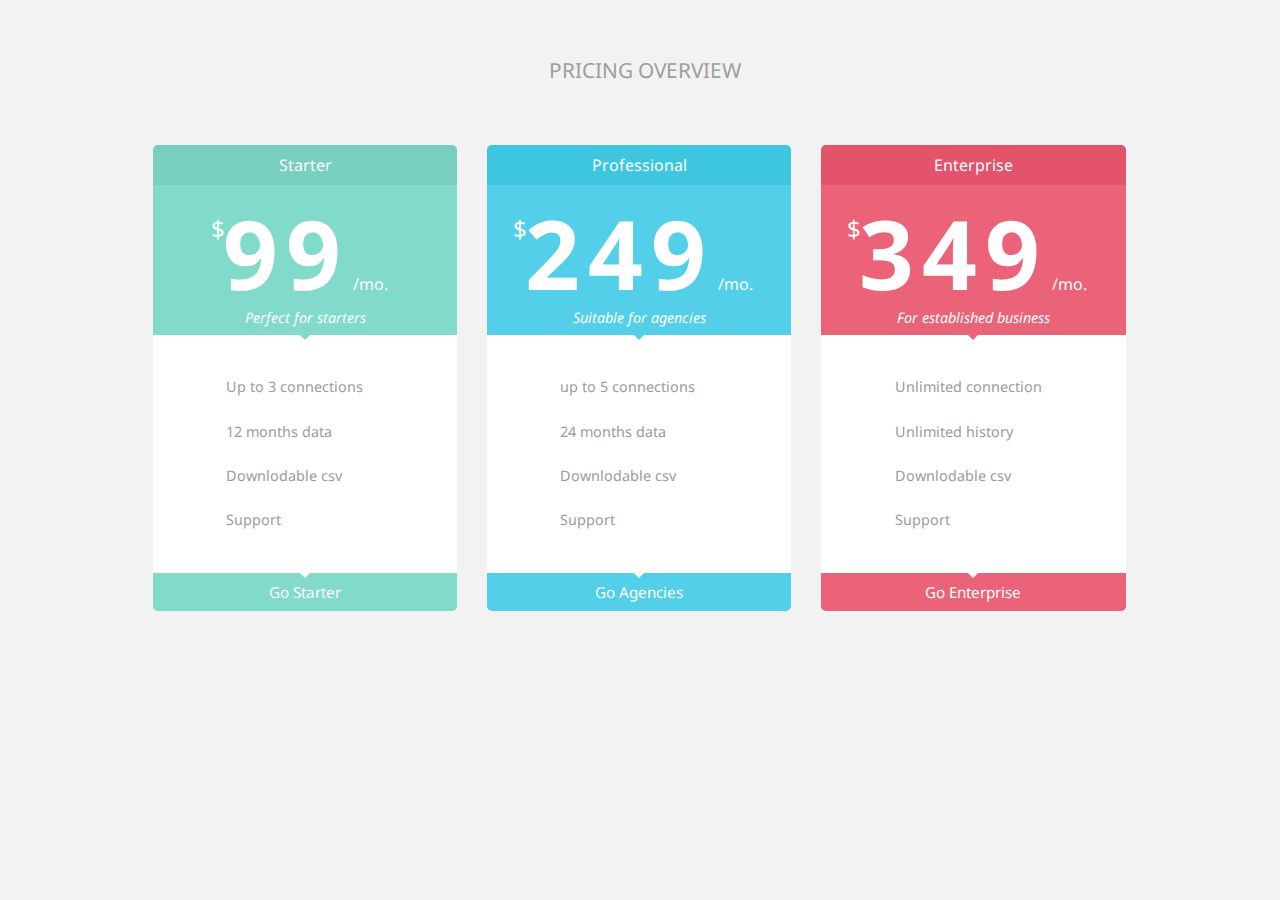
<file: index.html>
<!DOCTYPE html>
<html lang="en" >

<head>
  <meta charset="UTF-8">
  <title>Flat Pricing table</title>
  
  
  
      <link rel="stylesheet" href="css/style.css">

  
</head>

<body>

  <body>
    <div class="wrapper">
        <!-- PRICING-TABLE CONTAINER -->
        <div class="pricing-table group">
            <h1 class="heading">
                Pricing overview
            </h1>
            <!-- PERSONAL -->
            <div class="block personal fl">
                <h2 class="title">Starter</h2>
                <!-- CONTENT -->
                <div class="content">
                    <p class="price">
                        <sup>$</sup>
                        <span>99</span>
                        <sub>/mo.</sub>
                    </p>
                    <p class="hint">Perfect for starters</p>
                </div>
                <!-- /CONTENT -->
                <!-- FEATURES -->
                <ul class="features">
                    <li><span class="fontawesome-sitemap"></span>Up to 3 connections</li>
                    <li><span class="fontawesome-bar-chart"></span>12 months data</li>
                    <li><span class="fontawesome-download"></span>Downlodable csv</li>
                    <li><span class="fontawesome-user-md"></span>Support</li>
                </ul>
                <!-- /FEATURES -->
                <!-- PT-FOOTER -->
                <div class="pt-footer">
                    <p>Go Starter</p>
                </div>
                <!-- /PT-FOOTER -->
            </div>
            <!-- /PERSONAL -->
            <!-- PROFESSIONAL -->
            <div class="block professional fl">
                <h2 class="title">Professional</h2>
                <!-- CONTENT -->
                <div class="content">
                    <p class="price">
                        <sup>$</sup>
                        <span>249</span>
                        <sub>/mo.</sub>
                    </p>
                    <p class="hint">Suitable for agencies</p>
                </div>
                <!-- /CONTENT -->
                <!-- FEATURES -->
                <ul class="features">
                    <li><span class="fontawesome-sitemap"></span>up to 5 connections</li>
                    <li><span class="fontawesome-bar-chart"></span>24 months data</li>
                    <li><span class="fontawesome-download"></span>Downlodable csv</li>
                    <li><span class="fontawesome-user-md"></span>Support</li>
                </ul>
                <!-- /FEATURES -->
                <!-- PT-FOOTER -->
                <div class="pt-footer">
                    <p>Go Agencies</p>
                </div>
                <!-- /PT-FOOTER -->
            </div>
            <!-- /PROFESSIONAL -->
            <!-- BUSINESS -->
            <div class="block business fl">
                <h2 class="title">Enterprise</h2>
                <!-- CONTENT -->
                <div class="content">
                    <p class="price">
                        <sup>$</sup>
                        <span>349</span>
                        <sub>/mo.</sub>
                    </p>
                    <p class="hint">For established business</p>
                </div>
                <!-- /CONTENT -->

                <!-- FEATURES -->
                <ul class="features">
                    <li><span class="fontawesome-sitemap"></span>Unlimited connection</li>
                    <li><span class="fontawesome-bar-chart"></span>Unlimited history</li>
                    <li><span class="fontawesome-download"></span>Downlodable csv</li>
                    <li><span class="fontawesome-user-md"></span>Support</li>
                </ul>
                <!-- /FEATURES -->

                <!-- PT-FOOTER -->
                <div class="pt-footer">
                    <p>Go Enterprise</p>
                </div>
                <!-- /PT-FOOTER -->
            </div>
            <!-- /BUSINESS -->
        </div>
        <!-- /PRICING-TABLE -->
    </div>
</body>
  
  

</body>

</html>
</file>
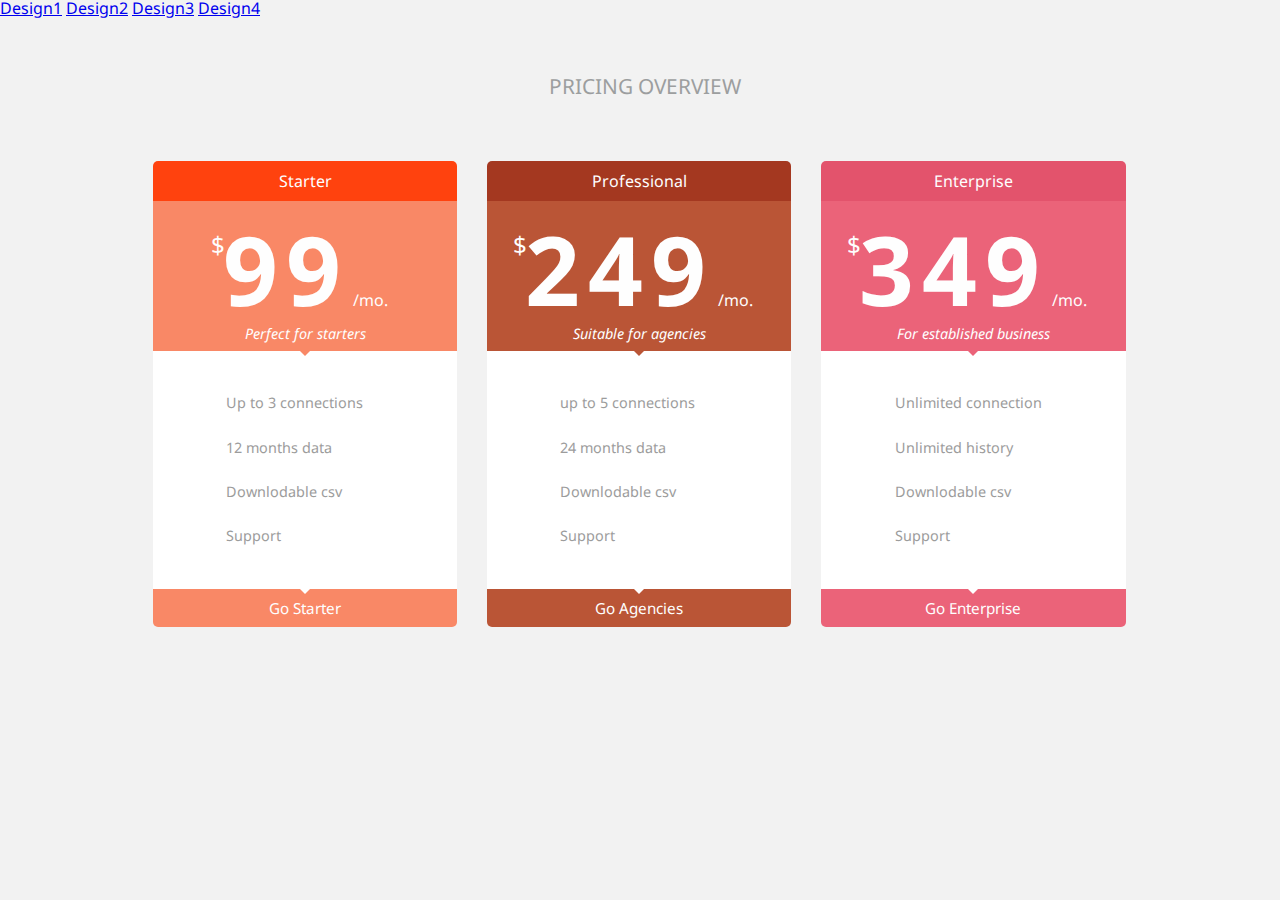
<file: index1.html>
<!DOCTYPE html>
<html lang="en" >

<head>
  <meta charset="UTF-8">
  <title>Flat Pricing table</title>
  
  
  
      <link rel="stylesheet" href="style1.css">

  
</head>



  <body>
      <div>
    <a href="index.html">Design1</a>
        <a href="index2.html">Design2</a>  
        <a href="index3.html">Design3</a>  
        <a href="price.html">Design4</a>     
    </div>
    <div class="wrapper">
        <!-- PRICING-TABLE CONTAINER -->
        <div class="pricing-table group">
            <h1 class="heading">
                Pricing overview
            </h1>
            <!-- PERSONAL -->
            <div class="block personal fl">
                <h2 class="title">Starter</h2>
                <!-- CONTENT -->
                <div class="content">
                    <p class="price">
                        <sup>$</sup>
                        <span>99</span>
                        <sub>/mo.</sub>
                    </p>
                    <p class="hint">Perfect for starters</p>
                </div>
                <!-- /CONTENT -->
                <!-- FEATURES -->
                <ul class="features">
                    <li><span class="fontawesome-sitemap"></span>Up to 3 connections</li>
                    <li><span class="fontawesome-bar-chart"></span>12 months data</li>
                    <li><span class="fontawesome-download"></span>Downlodable csv</li>
                    <li><span class="fontawesome-user-md"></span>Support</li>
                </ul>
                <!-- /FEATURES -->
                <!-- PT-FOOTER -->
                <div class="pt-footer">
                    <p>Go Starter</p>
                </div>
                <!-- /PT-FOOTER -->
            </div>
            <!-- /PERSONAL -->
            <!-- PROFESSIONAL -->
            <div class="block professional fl">
                <h2 class="title">Professional</h2>
                <!-- CONTENT -->
                <div class="content">
                    <p class="price">
                        <sup>$</sup>
                        <span>249</span>
                        <sub>/mo.</sub>
                    </p>
                    <p class="hint">Suitable for agencies</p>
                </div>
                <!-- /CONTENT -->
                <!-- FEATURES -->
                <ul class="features">
                    <li><span class="fontawesome-sitemap"></span>up to 5 connections</li>
                    <li><span class="fontawesome-bar-chart"></span>24 months data</li>
                    <li><span class="fontawesome-download"></span>Downlodable csv</li>
                    <li><span class="fontawesome-user-md"></span>Support</li>
                </ul>
                <!-- /FEATURES -->
                <!-- PT-FOOTER -->
                <div class="pt-footer">
                    <p>Go Agencies</p>
                </div>
                <!-- /PT-FOOTER -->
            </div>
            <!-- /PROFESSIONAL -->
            <!-- BUSINESS -->
            <div class="block business fl">
                <h2 class="title">Enterprise</h2>
                <!-- CONTENT -->
                <div class="content">
                    <p class="price">
                        <sup>$</sup>
                        <span>349</span>
                        <sub>/mo.</sub>
                    </p>
                    <p class="hint">For established business</p>
                </div>
                <!-- /CONTENT -->

                <!-- FEATURES -->
                <ul class="features">
                    <li><span class="fontawesome-sitemap"></span>Unlimited connection</li>
                    <li><span class="fontawesome-bar-chart"></span>Unlimited history</li>
                    <li><span class="fontawesome-download"></span>Downlodable csv</li>
                    <li><span class="fontawesome-user-md"></span>Support</li>
                </ul>
                <!-- /FEATURES -->

                <!-- PT-FOOTER -->
                <div class="pt-footer">
                    <p>Go Enterprise</p>
                </div>
                <!-- /PT-FOOTER -->
            </div>
            <!-- /BUSINESS -->
        </div>
        <!-- /PRICING-TABLE -->
    </div>
</body>
  
  

</body>

</html>
</file>
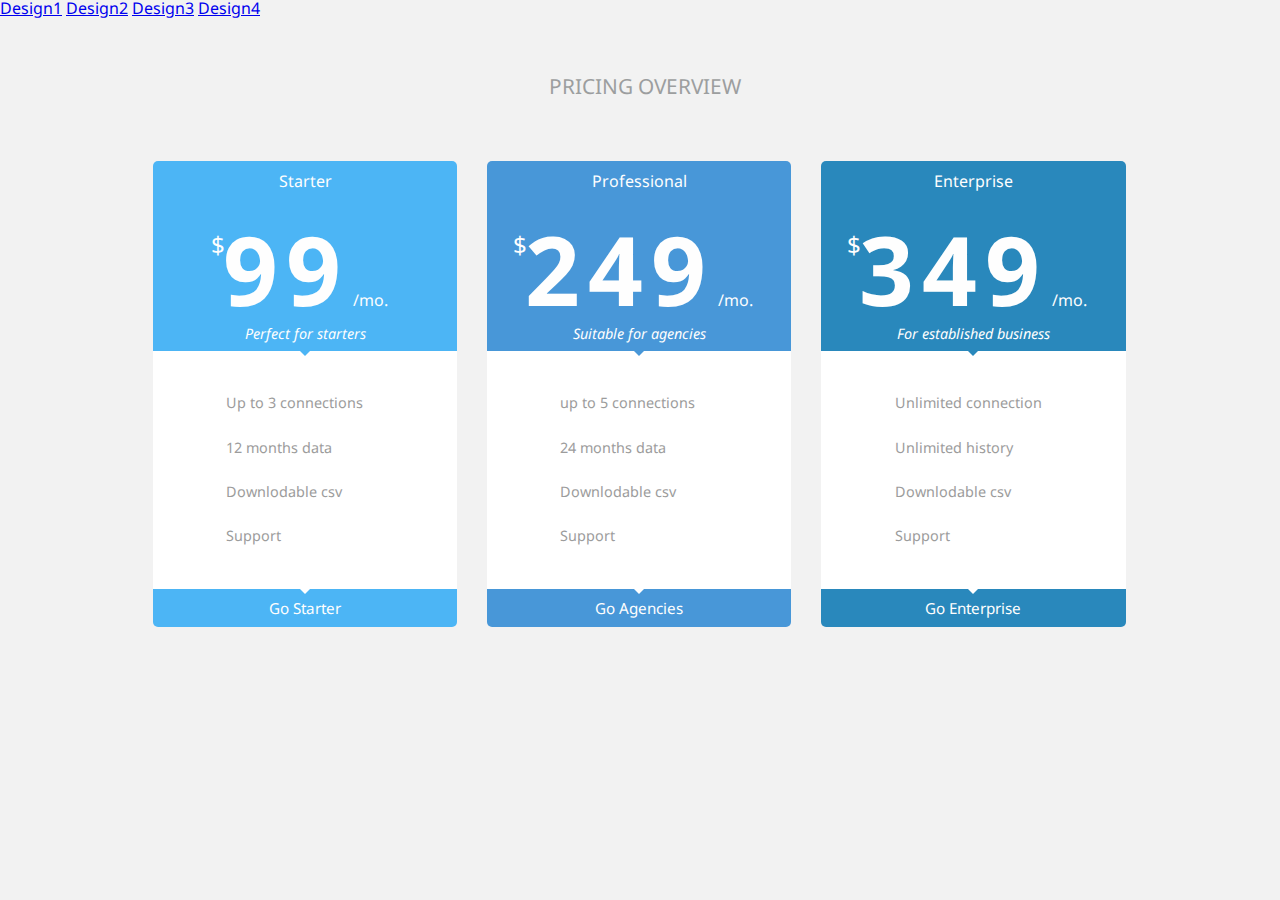
<file: index2.html>
<!DOCTYPE html>
<html lang="en" >

<head>
  <meta charset="UTF-8">
  <title>Flat Pricing table</title>
  
  
  
      <link rel="stylesheet" href="style2.css">

  
</head>

  <body>
      <div>
    <a href="index.html">Design1</a>
        <a href="index2.html">Design2</a>  
        <a href="index3.html">Design3</a>  
        <a href="price.html">Design4</a>     
    </div>
    <div class="wrapper">
        <!-- PRICING-TABLE CONTAINER -->
        <div class="pricing-table group">
            <h1 class="heading">
                Pricing overview
            </h1>
            <!-- PERSONAL -->
            <div class="block personal fl">
                <h2 class="title">Starter</h2>
                <!-- CONTENT -->
                <div class="content">
                    <p class="price">
                        <sup>$</sup>
                        <span>99</span>
                        <sub>/mo.</sub>
                    </p>
                    <p class="hint">Perfect for starters</p>
                </div>
                <!-- /CONTENT -->
                <!-- FEATURES -->
                <ul class="features">
                    <li><span class="fontawesome-sitemap"></span>Up to 3 connections</li>
                    <li><span class="fontawesome-bar-chart"></span>12 months data</li>
                    <li><span class="fontawesome-download"></span>Downlodable csv</li>
                    <li><span class="fontawesome-user-md"></span>Support</li>
                </ul>
                <!-- /FEATURES -->
                <!-- PT-FOOTER -->
                <div class="pt-footer">
                    <p>Go Starter</p>
                </div>
                <!-- /PT-FOOTER -->
            </div>
            <!-- /PERSONAL -->
            <!-- PROFESSIONAL -->
            <div class="block professional fl">
                <h2 class="title">Professional</h2>
                <!-- CONTENT -->
                <div class="content">
                    <p class="price">
                        <sup>$</sup>
                        <span>249</span>
                        <sub>/mo.</sub>
                    </p>
                    <p class="hint">Suitable for agencies</p>
                </div>
                <!-- /CONTENT -->
                <!-- FEATURES -->
                <ul class="features">
                    <li><span class="fontawesome-sitemap"></span>up to 5 connections</li>
                    <li><span class="fontawesome-bar-chart"></span>24 months data</li>
                    <li><span class="fontawesome-download"></span>Downlodable csv</li>
                    <li><span class="fontawesome-user-md"></span>Support</li>
                </ul>
                <!-- /FEATURES -->
                <!-- PT-FOOTER -->
                <div class="pt-footer">
                    <p>Go Agencies</p>
                </div>
                <!-- /PT-FOOTER -->
            </div>
            <!-- /PROFESSIONAL -->
            <!-- BUSINESS -->
            <div class="block business fl">
                <h2 class="title">Enterprise</h2>
                <!-- CONTENT -->
                <div class="content">
                    <p class="price">
                        <sup>$</sup>
                        <span>349</span>
                        <sub>/mo.</sub>
                    </p>
                    <p class="hint">For established business</p>
                </div>
                <!-- /CONTENT -->

                <!-- FEATURES -->
                <ul class="features">
                    <li><span class="fontawesome-sitemap"></span>Unlimited connection</li>
                    <li><span class="fontawesome-bar-chart"></span>Unlimited history</li>
                    <li><span class="fontawesome-download"></span>Downlodable csv</li>
                    <li><span class="fontawesome-user-md"></span>Support</li>
                </ul>
                <!-- /FEATURES -->

                <!-- PT-FOOTER -->
                <div class="pt-footer">
                    <p>Go Enterprise</p>
                </div>
                <!-- /PT-FOOTER -->
            </div>
            <!-- /BUSINESS -->
        </div>
        <!-- /PRICING-TABLE -->
    </div>
</body>
  
  

</body>

</html>
</file>
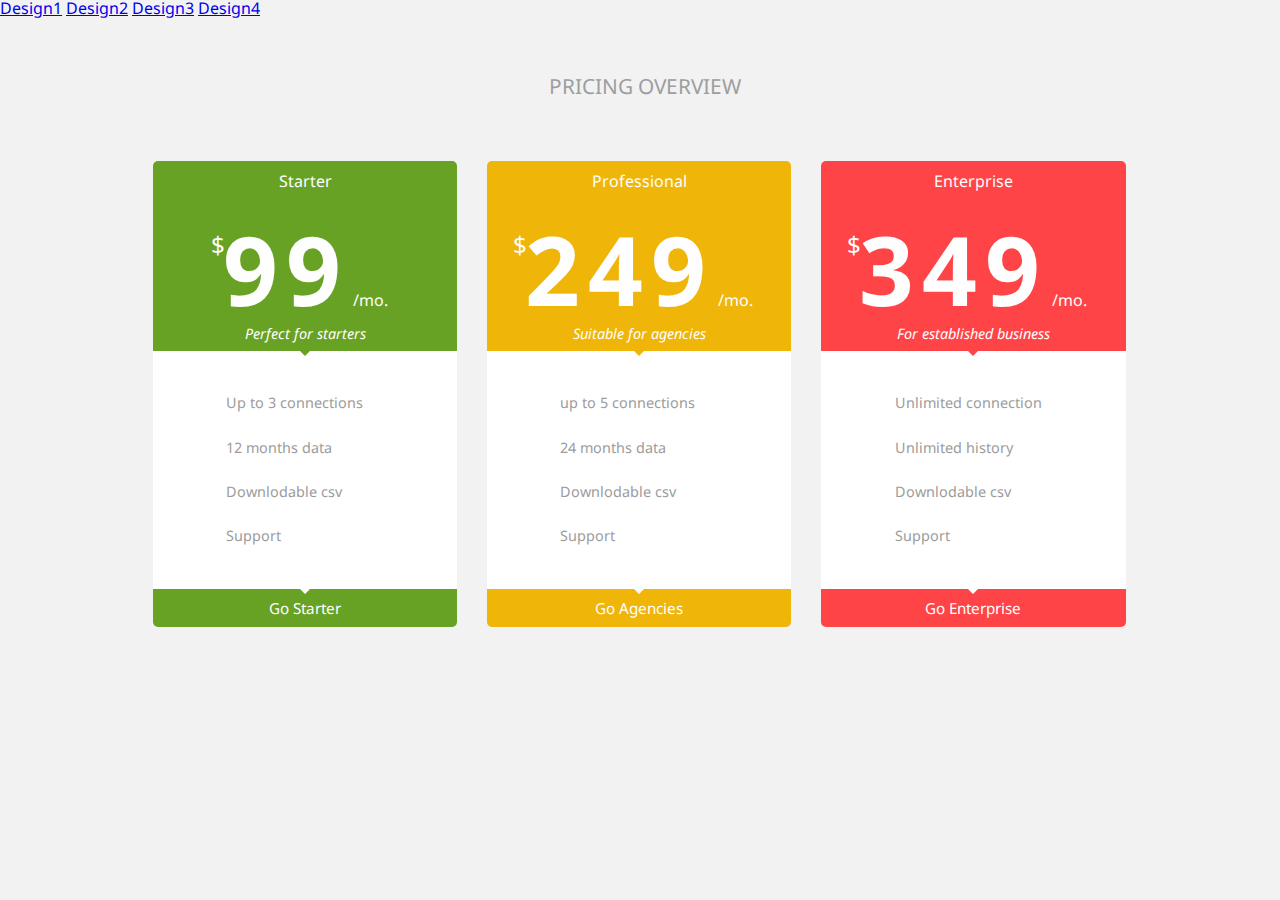
<file: index3.html>
<!DOCTYPE html>
<html lang="en" >

<head>
  <meta charset="UTF-8">
  <title>Flat Pricing table</title>
  
  
  
      <link rel="stylesheet" href="style3.css">

  
</head>

<body>

  <div>
    <a href="index.html">Design1</a>
        <a href="index2.html">Design2</a>  
        <a href="index3.html">Design3</a>  
        <a href="price.html">Design4</a>     
    </div>
    <div class="wrapper">
        <!-- PRICING-TABLE CONTAINER -->
        <div class="pricing-table group">
            <h1 class="heading">
                Pricing overview
            </h1>
            <!-- PERSONAL -->
            <div class="block personal fl">
                <h2 class="title">Starter</h2>
                <!-- CONTENT -->
                <div class="content">
                    <p class="price">
                        <sup>$</sup>
                        <span>99</span>
                        <sub>/mo.</sub>
                    </p>
                    <p class="hint">Perfect for starters</p>
                </div>
                <!-- /CONTENT -->
                <!-- FEATURES -->
                <ul class="features">
                    <li><span class="fontawesome-sitemap"></span>Up to 3 connections</li>
                    <li><span class="fontawesome-bar-chart"></span>12 months data</li>
                    <li><span class="fontawesome-download"></span>Downlodable csv</li>
                    <li><span class="fontawesome-user-md"></span>Support</li>
                </ul>
                <!-- /FEATURES -->
                <!-- PT-FOOTER -->
                <div class="pt-footer">
                    <p>Go Starter</p>
                </div>
                <!-- /PT-FOOTER -->
            </div>
            <!-- /PERSONAL -->
            <!-- PROFESSIONAL -->
            <div class="block professional fl">
                <h2 class="title">Professional</h2>
                <!-- CONTENT -->
                <div class="content">
                    <p class="price">
                        <sup>$</sup>
                        <span>249</span>
                        <sub>/mo.</sub>
                    </p>
                    <p class="hint">Suitable for agencies</p>
                </div>
                <!-- /CONTENT -->
                <!-- FEATURES -->
                <ul class="features">
                    <li><span class="fontawesome-sitemap"></span>up to 5 connections</li>
                    <li><span class="fontawesome-bar-chart"></span>24 months data</li>
                    <li><span class="fontawesome-download"></span>Downlodable csv</li>
                    <li><span class="fontawesome-user-md"></span>Support</li>
                </ul>
                <!-- /FEATURES -->
                <!-- PT-FOOTER -->
                <div class="pt-footer">
                    <p>Go Agencies</p>
                </div>
                <!-- /PT-FOOTER -->
            </div>
            <!-- /PROFESSIONAL -->
            <!-- BUSINESS -->
            <div class="block business fl">
                <h2 class="title">Enterprise</h2>
                <!-- CONTENT -->
                <div class="content">
                    <p class="price">
                        <sup>$</sup>
                        <span>349</span>
                        <sub>/mo.</sub>
                    </p>
                    <p class="hint">For established business</p>
                </div>
                <!-- /CONTENT -->

                <!-- FEATURES -->
                <ul class="features">
                    <li><span class="fontawesome-sitemap"></span>Unlimited connection</li>
                    <li><span class="fontawesome-bar-chart"></span>Unlimited history</li>
                    <li><span class="fontawesome-download"></span>Downlodable csv</li>
                    <li><span class="fontawesome-user-md"></span>Support</li>
                </ul>
                <!-- /FEATURES -->

                <!-- PT-FOOTER -->
                <div class="pt-footer">
                    <p>Go Enterprise</p>
                </div>
                <!-- /PT-FOOTER -->
            </div>
            <!-- /BUSINESS -->
        </div>
        <!-- /PRICING-TABLE -->
    </div>
</body>
  
  

</body>

</html>
</file>
<file: css/style.css>
/*
Inspired by the dribble shot http://dribbble.com/shots/1285240-Freebie-Flat-Pricing-Table?list=tags&tag=pricing_table
*/

/*--------- Font ------------*/
@import url(https://fonts.googleapis.com/css?family=Droid+Sans);
@import url(http://weloveiconfonts.com/api/?family=fontawesome);
/* fontawesome */
[class*="fontawesome-"]:before {
  font-family: 'FontAwesome', sans-serif;
}
* {
    margin: 0;
    padding: 0;
    border: 0;
    font-size: 100%;
    font: inherit;
    vertical-align: baseline;
    -webkit-box-sizing: border-box;
    -moz-box-sizing: border-box;
    box-sizing: border-box;
}
/*------ utiltity classes -----*/
.fl{ float:left; }
.fr{ float: right; }
/*its also known as clearfix*/
.group:before,
.group:after {
    content: "";
    display: table;
} 
.group:after {
    clear: both;
}
.group {
    zoom: 1;  /*For IE 6/7 (trigger hasLayout) */
}

body {
    background: #F2F2F2;
    font-family: 'Droid Sans', sans-serif;
    line-height: 1;
    font-size: 16px;    
}
.wrapper {
    
}
.pricing-table {
    width: 80%;
    margin: 50px auto;
    text-align: center;
    padding: 10px;
    padding-right: 0;
}
.pricing-table .heading{
    color: #9C9E9F;
    text-transform: uppercase;
    font-size: 1.3rem;
    margin-bottom: 4rem;
}
.block{
    width: 30%;    
    margin: 0 15px;
    overflow: hidden;
    -webkit-border-radius: 5px;
    -moz-border-radius: 5px;
    border-radius: 5px;    
/*    border: 1px solid red;*/
}
/*Shared properties*/
.title,.pt-footer{
    color: #FEFEFE;
    text-transform: capitalize;
    line-height: 2.5;
    position: relative;
}
.content{
    position: relative;
    color: #FEFEFE;
    padding: 20px 0 10px 0;
}
/*arrow creation*/
.content:after, .content:before,.pt-footer:before,.pt-footer:after {
	top: 100%;
	left: 50%;
	border: solid transparent;
	content: " ";
	height: 0;
	width: 0;
	position: absolute;
	pointer-events: none;
}
.pt-footer:after,.pt-footer:before{
    top:0;
}
.content:after,.pt-footer:after {
	border-color: rgba(136, 183, 213, 0);	
	border-width: 5px;
	margin-left: -5px;
}
/*/arrow creation*/
.price{
    position: relative;
    display: inline-block;
    margin-bottom: 0.625rem;
}
.price span{    
    font-size: 6rem;
    letter-spacing: 8px;
    font-weight: bold;        
}
.price sup{
    font-size: 1.5rem;    
    position: absolute;    
    top: 12px;
    left: -12px;
}
.hint{
    font-style: italic;
    font-size: 0.9rem;
}
.features{
    list-style-type: none;    
    background: #FFFFFF;
    text-align: left;
    color: #9C9C9C;
    padding:30px 22%;
    font-size: 0.9rem;
}
.features li{
    padding:15px 0;
    width: 100%;
}
.features li span{
   padding-right: 0.4rem; 
}
.pt-footer{
    font-size: 0.95rem;
    text-transform: capitalize;
}
/*PERSONAL*/
.personal .title{        
    background: #78CFBF;    
}
.personal .content,.personal .pt-footer{
    background: #82DACA;
}
.personal .content:after{	
	border-top-color: #82DACA;	
}
.personal .pt-footer:after{
    border-top-color: #FFFFFF;
}
/*PROFESSIONAL*/
.professional .title{
    background: #3EC6E0;
}
.professional .content,.professional .pt-footer{
    background: #53CFE9;
}
.professional .content:after{	
	border-top-color: #53CFE9;	
}
.professional .pt-footer:after{
    border-top-color: #FFFFFF;
}
/*BUSINESS*/
.business .title{
    background: #E3536C;
}
.business .content,.business .pt-footer{
    background: #EB6379;
}
.business .content:after{	
	border-top-color: #EB6379;	
}
.business .pt-footer:after {	
	border-top-color: #FFFFFF;	
}
</file>
<file: style1.css>
/*
Inspired by the dribble shot http://dribbble.com/shots/1285240-Freebie-Flat-Pricing-Table?list=tags&tag=pricing_table
*/

/*--------- Font ------------*/
@import url(https://fonts.googleapis.com/css?family=Droid+Sans);
@import url(http://weloveiconfonts.com/api/?family=fontawesome);
/* fontawesome */
[class*="fontawesome-"]:before {
  font-family: 'FontAwesome', sans-serif;
}
* {
    margin: 0;
    padding: 0;
    border: 0;
    font-size: 100%;
    font: inherit;
    vertical-align: baseline;
    -webkit-box-sizing: border-box;
    -moz-box-sizing: border-box;
    box-sizing: border-box;
}
/*------ utiltity classes -----*/
.fl{ float:left; }
.fr{ float: right; }
/*its also known as clearfix*/
.group:before,
.group:after {
    content: "";
    display: table;
} 
.group:after {
    clear: both;
}
.group {
    zoom: 1;  /*For IE 6/7 (trigger hasLayout) */
}

body {
    background: #F2F2F2;
    font-family: 'Droid Sans', sans-serif;
    line-height: 1;
    font-size: 16px;    
}
.wrapper {
    
}
.pricing-table {
    width: 80%;
    margin: 50px auto;
    text-align: center;
    padding: 10px;
    padding-right: 0;
}
.pricing-table .heading{
    color: #9C9E9F;
    text-transform: uppercase;
    font-size: 1.3rem;
    margin-bottom: 4rem;
}
.block{
    width: 30%;    
    margin: 0 15px;
    overflow: hidden;
    -webkit-border-radius: 5px;
    -moz-border-radius: 5px;
    border-radius: 5px;    
/*    border: 1px solid red;*/
}
/*Shared properties*/
.title,.pt-footer{
    color: #FEFEFE;
    text-transform: capitalize;
    line-height: 2.5;
    position: relative;
}
.content{
    position: relative;
    color: #FEFEFE;
    padding: 20px 0 10px 0;
}
/*arrow creation*/
.content:after, .content:before,.pt-footer:before,.pt-footer:after {
	top: 100%;
	left: 50%;
	border: solid transparent;
	content: " ";
	height: 0;
	width: 0;
	position: absolute;
	pointer-events: none;
}
.pt-footer:after,.pt-footer:before{
    top:0;
}
.content:after,.pt-footer:after {
	border-color: rgba(136, 183, 213, 0);	
	border-width: 5px;
	margin-left: -5px;
}
/*/arrow creation*/
.price{
    position: relative;
    display: inline-block;
    margin-bottom: 0.625rem;
}
.price span{    
    font-size: 6rem;
    letter-spacing: 8px;
    font-weight: bold;        
}
.price sup{
    font-size: 1.5rem;    
    position: absolute;    
    top: 12px;
    left: -12px;
}
.hint{
    font-style: italic;
    font-size: 0.9rem;
}
.features{
    list-style-type: none;    
    background: #FFFFFF;
    text-align: left;
    color: #9C9C9C;
    padding:30px 22%;
    font-size: 0.9rem;
}
.features li{
    padding:15px 0;
    width: 100%;
}
.features li span{
   padding-right: 0.4rem; 
}
.pt-footer{
    font-size: 0.95rem;
    text-transform: capitalize;
}
/*PERSONAL*/
.personal .title{        
    background: #FF420E;    
}
.personal .content,.personal .pt-footer{
    background: #F98866;
}
.personal .content:after{	
	border-top-color: #F98866;	
}
.personal .pt-footer:after{
    border-top-color: #FFFFFF;
}
/*PROFESSIONAL*/
.professional .title{
    background: #A43820;
}
.professional .content,.professional .pt-footer{
    background: #BA5536;
}
.professional .content:after{	
	border-top-color: #BA5536;	
}
.professional .pt-footer:after{
    border-top-color: #FFFFFF;
}
/*BUSINESS*/
.business .title{
    background: #E3536C;
}
.business .content,.business .pt-footer{
    background: #EB6379;
}
.business .content:after{	
	border-top-color: #EB6379;	
}
.business .pt-footer:after {	
	border-top-color: #FFFFFF;	
}
</file>
<file: style2.css>
/*
Inspired by the dribble shot http://dribbble.com/shots/1285240-Freebie-Flat-Pricing-Table?list=tags&tag=pricing_table
*/

/*--------- Font ------------*/
@import url(https://fonts.googleapis.com/css?family=Droid+Sans);
@import url(http://weloveiconfonts.com/api/?family=fontawesome);
/* fontawesome */
[class*="fontawesome-"]:before {
  font-family: 'FontAwesome', sans-serif;
}
* {
    margin: 0;
    padding: 0;
    border: 0;
    font-size: 100%;
    font: inherit;
    vertical-align: baseline;
    -webkit-box-sizing: border-box;
    -moz-box-sizing: border-box;
    box-sizing: border-box;
}
/*------ utiltity classes -----*/
.fl{ float:left; }
.fr{ float: right; }
/*its also known as clearfix*/
.group:before,
.group:after {
    content: "";
    display: table;
} 
.group:after {
    clear: both;
}
.group {
    zoom: 1;  /*For IE 6/7 (trigger hasLayout) */
}

body {
    background: #F2F2F2;
    font-family: 'Droid Sans', sans-serif;
    line-height: 1;
    font-size: 16px;    
}
.wrapper {
    
}
.pricing-table {
    width: 80%;
    margin: 50px auto;
    text-align: center;
    padding: 10px;
    padding-right: 0;
}
.pricing-table .heading{
    color: #9C9E9F;
    text-transform: uppercase;
    font-size: 1.3rem;
    margin-bottom: 4rem;
}
.block{
    width: 30%;    
    margin: 0 15px;
    overflow: hidden;
    -webkit-border-radius: 5px;
    -moz-border-radius: 5px;
    border-radius: 5px;    
/*    border: 1px solid red;*/
}
/*Shared properties*/
.title,.pt-footer{
    color: #FEFEFE;
    text-transform: capitalize;
    line-height: 2.5;
    position: relative;
}
.content{
    position: relative;
    color: #FEFEFE;
    padding: 20px 0 10px 0;
}
/*arrow creation*/
.content:after, .content:before,.pt-footer:before,.pt-footer:after {
	top: 100%;
	left: 50%;
	border: solid transparent;
	content: " ";
	height: 0;
	width: 0;
	position: absolute;
	pointer-events: none;
}
.pt-footer:after,.pt-footer:before{
    top:0;
}
.content:after,.pt-footer:after {
	border-color: rgba(136, 183, 213, 0);	
	border-width: 5px;
	margin-left: -5px;
}
/*/arrow creation*/
.price{
    position: relative;
    display: inline-block;
    margin-bottom: 0.625rem;
}
.price span{    
    font-size: 6rem;
    letter-spacing: 8px;
    font-weight: bold;        
}
.price sup{
    font-size: 1.5rem;    
    position: absolute;    
    top: 12px;
    left: -12px;
}
.hint{
    font-style: italic;
    font-size: 0.9rem;
}
.features{
    list-style-type: none;    
    background: #FFFFFF;
    text-align: left;
    color: #9C9C9C;
    padding:30px 22%;
    font-size: 0.9rem;
}
.features li{
    padding:15px 0;
    width: 100%;
}
.features li span{
   padding-right: 0.4rem; 
}
.pt-footer{
    font-size: 0.95rem;
    text-transform: capitalize;
}
.personal .title{
    background: #4CB5F5;
}
.personal .content,.personal .pt-footer{
    background: #4CB5F5;
}
.personal .content:after{	
	border-top-color: #4CB5F5;	
}
.personal .pt-footer:after{
    border-top-color: #FFFFFF;
}
.professional .title{        
    background: #4897D8;    
}
.professional .content,.professional .pt-footer{
    background: #4897D8;
}
.professional .content:after{	
	border-top-color: #4897D8;	
}
.professional .pt-footer:after{
    border-top-color: #FFFFFF;
}


/*BUSINESS*/
.business .title{
    background: #2988BC;
}
.business .content,.business .pt-footer{
    background: #2988BC;
}
.business .content:after{	
	border-top-color: #2988BC;	
}
.business .pt-footer:after {	
	border-top-color: #FFFFFF;	
}
</file>
<file: style3.css>
/*
Inspired by the dribble shot http://dribbble.com/shots/1285240-Freebie-Flat-Pricing-Table?list=tags&tag=pricing_table
*/

/*--------- Font ------------*/
@import url(https://fonts.googleapis.com/css?family=Droid+Sans);
@import url(http://weloveiconfonts.com/api/?family=fontawesome);
/* fontawesome */
[class*="fontawesome-"]:before {
  font-family: 'FontAwesome', sans-serif;
}
* {
    margin: 0;
    padding: 0;
    border: 0;
    font-size: 100%;
    font: inherit;
    vertical-align: baseline;
    -webkit-box-sizing: border-box;
    -moz-box-sizing: border-box;
    box-sizing: border-box;
}
/*------ utiltity classes -----*/
.fl{ float:left; }
.fr{ float: right; }
/*its also known as clearfix*/
.group:before,
.group:after {
    content: "";
    display: table;
} 
.group:after {
    clear: both;
}
.group {
    zoom: 1;  /*For IE 6/7 (trigger hasLayout) */
}

body {
    background: #F2F2F2;
    font-family: 'Droid Sans', sans-serif;
    line-height: 1;
    font-size: 16px;    
}
.wrapper {
    
}
.pricing-table {
    width: 80%;
    margin: 50px auto;
    text-align: center;
    padding: 10px;
    padding-right: 0;
}
.pricing-table .heading{
    color: #9C9E9F;
    text-transform: uppercase;
    font-size: 1.3rem;
    margin-bottom: 4rem;
}
.block{
    width: 30%;    
    margin: 0 15px;
    overflow: hidden;
    -webkit-border-radius: 5px;
    -moz-border-radius: 5px;
    border-radius: 5px;    
/*    border: 1px solid red;*/
}
/*Shared properties*/
.title,.pt-footer{
    color: #FEFEFE;
    text-transform: capitalize;
    line-height: 2.5;
    position: relative;
}
.content{
    position: relative;
    color: #FEFEFE;
    padding: 20px 0 10px 0;
}
/*arrow creation*/
.content:after, .content:before,.pt-footer:before,.pt-footer:after {
	top: 100%;
	left: 50%;
	border: solid transparent;
	content: " ";
	height: 0;
	width: 0;
	position: absolute;
	pointer-events: none;
}
.pt-footer:after,.pt-footer:before{
    top:0;
}
.content:after,.pt-footer:after {
	border-color: rgba(136, 183, 213, 0);	
	border-width: 5px;
	margin-left: -5px;
}
/*/arrow creation*/
.price{
    position: relative;
    display: inline-block;
    margin-bottom: 0.625rem;
}
.price span{    
    font-size: 6rem;
    letter-spacing: 8px;
    font-weight: bold;        
}
.price sup{
    font-size: 1.5rem;    
    position: absolute;    
    top: 12px;
    left: -12px;
}
.hint{
    font-style: italic;
    font-size: 0.9rem;
}
.features{
    list-style-type: none;    
    background: #FFFFFF;
    text-align: left;
    color: #9C9C9C;
    padding:30px 22%;
    font-size: 0.9rem;
}
.features li{
    padding:15px 0;
    width: 100%;
}
.features li span{
   padding-right: 0.4rem; 
}
.pt-footer{
    font-size: 0.95rem;
    text-transform: capitalize;
}
/*PERSONAL*/
.personal .title{        
    background: #68A225;    
}
.personal .content,.personal .pt-footer{
    background: #68A225;
}
.personal .content:after{	
	border-top-color: #68A225;	
}
.personal .pt-footer:after{
    border-top-color: #FFFFFF;
}
/*PROFESSIONAL*/
.professional .title{
    background: #EFB509;
}
.professional .content,.professional .pt-footer{
    background: #EFB509;
}
.professional .content:after{	
	border-top-color: #EFB509;	
}
.professional .pt-footer:after{
    border-top-color: #FFFFFF;
}
/*BUSINESS*/
.business .title{
    background: #FF4447;
}
.business .content,.business .pt-footer{
    background: #FF4447;
}
.business .content:after{	
	border-top-color: #FF4447;	
}
.business .pt-footer:after {	
	border-top-color: #FFFFFF;	
}
</file>
